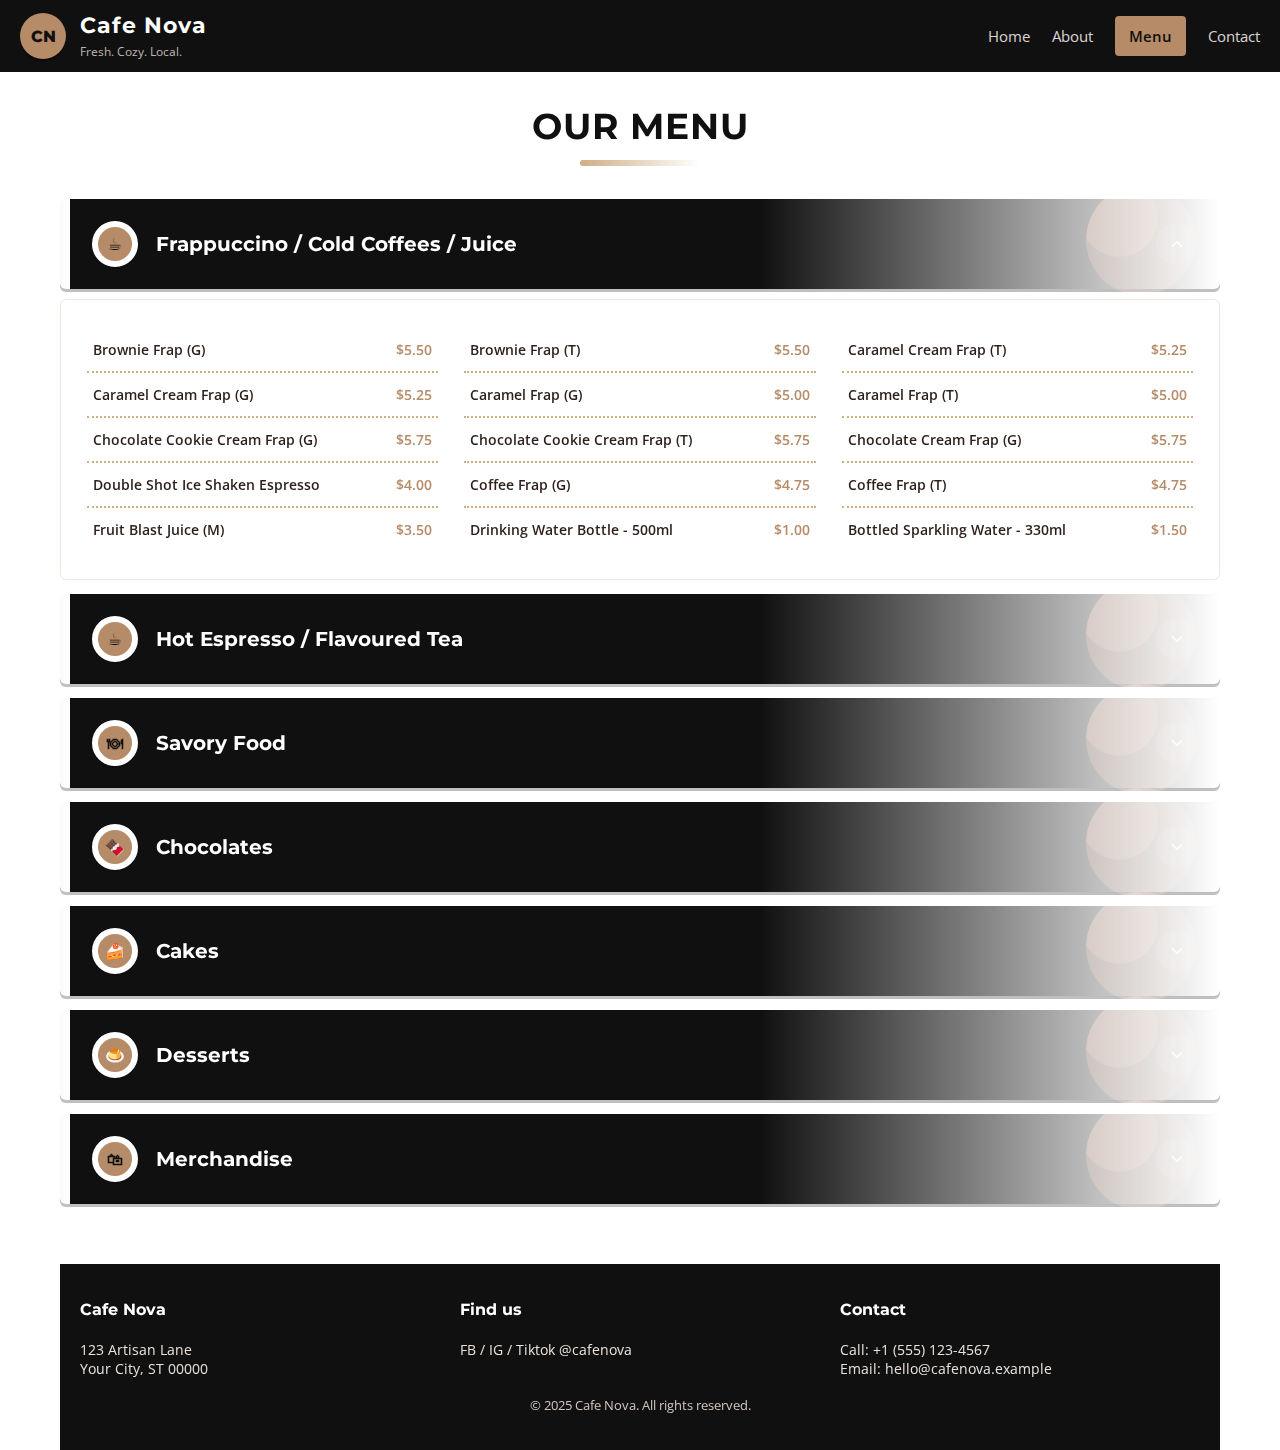
<file: about.html>
<!doctype html>
<html lang="en">
<head>
  <meta charset="utf-8" />
  <meta name="viewport" content="width=device-width,initial-scale=1" />
  <title>Cafe Nova — Our Menu</title>

  <!-- Google Fonts -->
  <link href="https://fonts.googleapis.com/css2?family=Montserrat:wght@600;700;800&family=Open+Sans:wght@300;400;600&display=swap" rel="stylesheet">

  <style>
    :root{
      --dark:#111010;
      --accent:#b68b68;
      --muted:#e9e2dc;
      --sep:#cfae84;
      --panel-bg:linear-gradient(90deg, rgba(17,16,16,1) 0%, rgba(17,16,16,1) 60%, rgba(255,255,255,0) 100%);
      --shadow: 0 3px 0 rgba(0,0,0,0.25);
      --max-width:1200px;
      --radius:6px;
    }

    *{box-sizing:border-box}
    html,body{height:100%}
    body{
      margin:0;
      font-family:'Open Sans',system-ui,Arial, Helvetica, sans-serif;
      color:#231f20;
      background:#fff;
      -webkit-font-smoothing:antialiased;
      -moz-osx-font-smoothing:grayscale;
    }

    /* ---------- Header ---------- */
    .site-header{
      background:var(--dark);
      color:var(--muted);
      padding:12px 20px;
      display:flex;
      align-items:center;
      justify-content:space-between;
      gap:20px;
      position:sticky;
      top:0;
      z-index:20;
    }
    .brand{
      display:flex;
      align-items:center;
      gap:14px;
    }
    .logo{
      width:46px;
      height:46px;
      background:var(--accent);
      border-radius:50%;
      display:flex;
      align-items:center;
      justify-content:center;
      color:var(--dark);
      font-weight:800;
      font-family:'Montserrat',sans-serif;
      box-shadow:var(--shadow);
    }
    .brand h1{
      margin:0;
      font-family:'Montserrat',sans-serif;
      font-size:22px;
      letter-spacing:1px;
      color:#fff;
    }
    .nav{
      display:flex;
      gap:22px;
      align-items:center;
      font-size:15px;
    }
    .nav a{color:#dbd6d1;text-decoration:none}
    .nav a.active{background:var(--accent); padding:10px 14px; border-radius:4px; color:var(--dark); font-weight:600}

    /* ---------- Hero Title ---------- */
    .container{
      max-width:var(--max-width);
      margin:32px auto;
      padding:0 20px;
    }
    .page-title{
      text-align:center;
      margin-bottom:28px;
    }
    .page-title h2{
      font-family:'Montserrat',sans-serif;
      margin:0;
      font-size:36px;
      color:var(--dark);
      letter-spacing:1px;
    }
    .page-sub{
      margin-top:12px;
      height:6px;
      width:120px;
      display:inline-block;
      background:linear-gradient(90deg,var(--sep),transparent);
      border-radius:3px;
    }

    /* ---------- Accordion Menu ---------- */
    .menu-accordion{
      display:flex;
      flex-direction:column;
      gap:14px;
      margin-top:24px;
    }

    .panel{
      background:transparent;
      border-radius:6px;
      position:relative;
      overflow:visible;
    }

    .panel-header{
      display:flex;
      align-items:center;
      gap:18px;
      padding:22px;
      background:var(--panel-bg);
      border-radius:6px;
      box-shadow:var(--shadow);
      cursor:pointer;
      position:relative;
      border-left:10px solid rgba(0,0,0,0);
    }

    /* circular left icon */
    .left-ico{
      min-width:46px;
      min-height:46px;
      border-radius:50%;
      background:var(--accent);
      color:var(--dark);
      display:flex;
      align-items:center;
      justify-content:center;
      font-weight:700;
      box-shadow:0 2px 0 rgba(0,0,0,0.18);
      border:6px solid #fff;
    }
    .panel-header h3{
      margin:0;
      color:#fff;
      font-family:'Montserrat',sans-serif;
      font-size:20px;
      text-shadow:0 1px 0 rgba(0,0,0,0.25);
    }

    /* right chevron */
    .chev{
      margin-left:auto;
      width:42px;
      height:42px;
      border-radius:50%;
      display:flex;
      align-items:center;
      justify-content:center;
      background:rgba(255,255,255,0.12);
    }
    .chev svg{transform:rotate(0deg); transition:transform .25s ease}

    .panel.open .chev svg{transform:rotate(180deg)}

    /* Decorative: coffee circle in header (faux) */
    .coffee-deco{
      position:absolute;
      right:24px;
      top:-14px;
      width:110px;
      height:110px;
      border-radius:50%;
      background:radial-gradient(circle at 30% 30%, #7b4a31 0 35%, #4a2b1c 36% 100%);
      opacity:.9;
      pointer-events:none;
      mix-blend-mode:screen;
    }

    /* panel content (collapsed) */
    .panel-body{
      display:none;
      background:#fff;
      border-radius:6px;
      padding:28px 26px;
      border:1px solid #efe7e1;
      margin-top:10px;
    }
    .panel.open .panel-body{display:block}

    /* menu list layout */
    .menu-columns{
      display:grid;
      grid-template-columns:repeat(3,1fr);
      gap:26px;
    }
    .menu-item{
      padding:12px 6px;
      border-bottom:2px dotted var(--sep);
      font-size:14px;
      color:#2d1f1b;
      display:flex;
      justify-content:space-between;
      align-items:center;
    }
    .menu-item:last-child{border-bottom:0}
    .menu-item .name{font-weight:600}
    .menu-item .price{font-weight:600; color:var(--accent)}

    /* Footer */
    footer{
      margin-top:60px;
      background:var(--dark);
      color:var(--muted);
      padding:36px 20px;
    }
    .footer-inner{
      max-width:var(--max-width);
      margin:0 auto;
      display:flex;
      justify-content:space-between;
      gap:20px;
      align-items:flex-start;
    }
    .footer-col{width:33%}
    .footer-col h4{color:#fff; margin-top:0; font-family:'Montserrat',sans-serif}
    .footer-col p{margin:6px 0 0;font-size:14px}
    .copyright{
      text-align:center;
      padding-top:18px;
      color:#cfc6c0;
      font-size:13px;
    }

    /* responsive */
    @media (max-width:980px){
      .menu-columns{grid-template-columns:repeat(2,1fr)}
      .footer-inner{flex-direction:column; align-items:center}
      .footer-col{width:100%; text-align:center}
      .coffee-deco{display:none}
    }
    @media (max-width:620px){
      .menu-columns{grid-template-columns:1fr}
      .panel-header{padding:16px}
      .page-title h2{font-size:28px}
      .logo{width:40px;height:40px}
    }

    /* small helper for up-arrow (like in screenshot) */
    .to-top{
      position:fixed;
      right:18px;
      bottom:18px;
      width:44px;height:44px;
      background:var(--accent);
      color:var(--dark);
      border-radius:6px;
      display:grid;
      place-items:center;
      box-shadow:0 6px 14px rgba(0,0,0,0.25);
      cursor:pointer;
      z-index:999;
    }

  </style>
</head>
<body>

  <header class="site-header">
    <div class="brand">
      <div class="logo">CN</div>
      <div>
        <h1>Cafe Nova</h1>
        <div style="font-size:12px;color:#bfb6b0;margin-top:4px">Fresh. Cozy. Local.</div>
      </div>
    </div>

    <nav class="nav" aria-label="Main navigation">
      <a href="Cafe Nova.html">Home</a>
      <a href="About1.html">About</a>
      <a href="about.html" class="active">Menu</a>
      <a href="#">Contact</a>
    </nav>
  </header>

  <main class="container" id="top">
    <section class="page-title">
      <h2>OUR MENU</h2>
      <div class="page-sub" aria-hidden="true"></div>
    </section>

    <section class="menu-accordion" id="menuAccordion">

      <!-- Panel 1 -->
      <article class="panel" data-panel="0">
        <div class="panel-header" role="button" aria-expanded="false" tabindex="0">
          <div class="left-ico">☕</div>
          <h3>Frappuccino / Cold Coffees / Juice</h3>
          <div class="chev" aria-hidden="true">
            <svg width="18" height="18" viewBox="0 0 24 24" fill="none"><path d="M6 9l6 6 6-6" stroke="#fff" stroke-width="2" stroke-linecap="round" stroke-linejoin="round"/></svg>
          </div>
          <div class="coffee-deco" aria-hidden="true"></div>
        </div>
        <div class="panel-body">
          <div class="menu-columns">
            <div>
              <div class="menu-item"><span class="name">Brownie Frap (G)</span><span class="price">$5.50</span></div>
              <div class="menu-item"><span class="name">Caramel Cream Frap (G)</span><span class="price">$5.25</span></div>
              <div class="menu-item"><span class="name">Chocolate Cookie Cream Frap (G)</span><span class="price">$5.75</span></div>
              <div class="menu-item"><span class="name">Double Shot Ice Shaken Espresso</span><span class="price">$4.00</span></div>
              <div class="menu-item"><span class="name">Fruit Blast Juice (M)</span><span class="price">$3.50</span></div>
            </div>

            <div>
              <div class="menu-item"><span class="name">Brownie Frap (T)</span><span class="price">$5.50</span></div>
              <div class="menu-item"><span class="name">Caramel Frap (G)</span><span class="price">$5.00</span></div>
              <div class="menu-item"><span class="name">Chocolate Cookie Cream Frap (T)</span><span class="price">$5.75</span></div>
              <div class="menu-item"><span class="name">Coffee Frap (G)</span><span class="price">$4.75</span></div>
              <div class="menu-item"><span class="name">Drinking Water Bottle - 500ml</span><span class="price">$1.00</span></div>
            </div>

            <div>
              <div class="menu-item"><span class="name">Caramel Cream Frap (T)</span><span class="price">$5.25</span></div>
              <div class="menu-item"><span class="name">Caramel Frap (T)</span><span class="price">$5.00</span></div>
              <div class="menu-item"><span class="name">Chocolate Cream Frap (G)</span><span class="price">$5.75</span></div>
              <div class="menu-item"><span class="name">Coffee Frap (T)</span><span class="price">$4.75</span></div>
              <div class="menu-item"><span class="name">Bottled Sparkling Water - 330ml</span><span class="price">$1.50</span></div>
            </div>
          </div>
        </div>
      </article>

      <!-- Panel 2 -->
      <article class="panel" data-panel="1">
        <div class="panel-header" role="button" aria-expanded="false" tabindex="0">
          <div class="left-ico">☕</div>
          <h3>Hot Espresso / Flavoured Tea</h3>
          <div class="chev" aria-hidden="true">
            <svg width="18" height="18" viewBox="0 0 24 24" fill="none"><path d="M6 9l6 6 6-6" stroke="#fff" stroke-width="2" stroke-linecap="round" stroke-linejoin="round"/></svg>
          </div>
          <div class="coffee-deco" aria-hidden="true"></div>
        </div>
        <div class="panel-body">
          <div class="menu-columns">
            <div>
              <div class="menu-item"><span class="name">Espresso Single</span><span class="price">$2.00</span></div>
              <div class="menu-item"><span class="name">Espresso Double</span><span class="price">$2.80</span></div>
              <div class="menu-item"><span class="name">Americano</span><span class="price">$2.60</span></div>
              <div class="menu-item"><span class="name">Cappuccino</span><span class="price">$3.20</span></div>
            </div>

            <div>
              <div class="menu-item"><span class="name">Flat White</span><span class="price">$3.40</span></div>
              <div class="menu-item"><span class="name">Latte</span><span class="price">$3.40</span></div>
              <div class="menu-item"><span class="name">Mocha</span><span class="price">$3.80</span></div>
              <div class="menu-item"><span class="name">Herbal Tea</span><span class="price">$2.20</span></div>
            </div>

            <div>
              <div class="menu-item"><span class="name">Earl Grey</span><span class="price">$2.20</span></div>
              <div class="menu-item"><span class="name">Green Tea</span><span class="price">$2.20</span></div>
              <div class="menu-item"><span class="name">Chai Latte</span><span class="price">$3.10</span></div>
              <div class="menu-item"><span class="name">Hot Chocolate</span><span class="price">$3.00</span></div>
            </div>
          </div>
        </div>
      </article>

      <!-- Panel 3 -->
      <article class="panel" data-panel="2">
        <div class="panel-header" role="button" aria-expanded="false" tabindex="0">
          <div class="left-ico">🍽</div>
          <h3>Savory Food</h3>
          <div class="chev" aria-hidden="true">
            <svg width="18" height="18" viewBox="0 0 24 24" fill="none"><path d="M6 9l6 6 6-6" stroke="#fff" stroke-width="2" stroke-linecap="round" stroke-linejoin="round"/></svg>
          </div>
          <div class="coffee-deco" aria-hidden="true"></div>
        </div>
        <div class="panel-body">
          <div class="menu-columns">
            <div>
              <div class="menu-item"><span class="name">Club Sandwich</span><span class="price">$6.50</span></div>
              <div class="menu-item"><span class="name">Grilled Panini</span><span class="price">$6.00</span></div>
              <div class="menu-item"><span class="name">Caesar Salad</span><span class="price">$5.50</span></div>
            </div>

            <div>
              <div class="menu-item"><span class="name">Tomato Basil Soup</span><span class="price">$4.50</span></div>
              <div class="menu-item"><span class="name">Quiche of the Day</span><span class="price">$5.80</span></div>
              <div class="menu-item"><span class="name">Loaded Fries</span><span class="price">$4.00</span></div>
            </div>

            <div>
              <div class="menu-item"><span class="name">Avocado Toast</span><span class="price">$5.25</span></div>
              <div class="menu-item"><span class="name">BLT</span><span class="price">$5.75</span></div>
              <div class="menu-item"><span class="name">Seasonal Grain Bowl</span><span class="price">$7.00</span></div>
            </div>
          </div>
        </div>
      </article>

      <!-- Panel 4 -->
      <article class="panel" data-panel="3">
        <div class="panel-header" role="button" aria-expanded="false" tabindex="0">
          <div class="left-ico">🍫</div>
          <h3>Chocolates</h3>
          <div class="chev" aria-hidden="true">
            <svg width="18" height="18" viewBox="0 0 24 24" fill="none"><path d="M6 9l6 6 6-6" stroke="#fff" stroke-width="2" stroke-linecap="round" stroke-linejoin="round"/></svg>
          </div>
          <div class="coffee-deco" aria-hidden="true"></div>
        </div>
        <div class="panel-body">
          <div class="menu-columns">
            <div>
              <div class="menu-item"><span class="name">Signature Truffle Box (8pc)</span><span class="price">$10.00</span></div>
              <div class="menu-item"><span class="name">Hazelnut Brownie</span><span class="price">$3.50</span></div>
            </div>
            <div>
              <div class="menu-item"><span class="name">Chocolate Bark</span><span class="price">$4.50</span></div>
              <div class="menu-item"><span class="name">Dark Chocolate Slice</span><span class="price">$3.75</span></div>
            </div>
            <div>
              <div class="menu-item"><span class="name">Chocolate Mousse Cup</span><span class="price">$4.00</span></div>
            </div>
          </div>
        </div>
      </article>

      <!-- Panel 5 -->
      <article class="panel" data-panel="4">
        <div class="panel-header" role="button" aria-expanded="false" tabindex="0">
          <div class="left-ico">🍰</div>
          <h3>Cakes</h3>
          <div class="chev" aria-hidden="true">
            <svg width="18" height="18" viewBox="0 0 24 24" fill="none"><path d="M6 9l6 6 6-6" stroke="#fff" stroke-width="2" stroke-linecap="round" stroke-linejoin="round"/></svg>
          </div>
          <div class="coffee-deco" aria-hidden="true"></div>
        </div>
        <div class="panel-body">
          <div class="menu-columns">
            <div>
              <div class="menu-item"><span class="name">Classic Cheesecake</span><span class="price">$4.50</span></div>
              <div class="menu-item"><span class="name">Red Velvet Slice</span><span class="price">$4.75</span></div>
            </div>
            <div>
              <div class="menu-item"><span class="name">Lemon Drizzle Cake</span><span class="price">$4.00</span></div>
              <div class="menu-item"><span class="name">Carrot Cake</span><span class="price">$4.25</span></div>
            </div>
            <div>
              <div class="menu-item"><span class="name">Chocolate Fudge Cake</span><span class="price">$5.00</span></div>
              <div class="menu-item"><span class="name">Slice of the Day</span><span class="price">$3.50</span></div>
            </div>
          </div>
        </div>
      </article>

      <!-- Panel 6 -->
      <article class="panel" data-panel="5">
        <div class="panel-header" role="button" aria-expanded="false" tabindex="0">
          <div class="left-ico">🍮</div>
          <h3>Desserts</h3>
          <div class="chev" aria-hidden="true">
            <svg width="18" height="18" viewBox="0 0 24 24" fill="none"><path d="M6 9l6 6 6-6" stroke="#fff" stroke-width="2" stroke-linecap="round" stroke-linejoin="round"/></svg>
          </div>
          <div class="coffee-deco" aria-hidden="true"></div>
        </div>
        <div class="panel-body">
          <div class="menu-columns">
            <div>
              <div class="menu-item"><span class="name">Tiramisu</span><span class="price">$4.75</span></div>
              <div class="menu-item"><span class="name">Panna Cotta</span><span class="price">$4.00</span></div>
            </div>
            <div>
              <div class="menu-item"><span class="name">Affogato</span><span class="price">$3.50</span></div>
              <div class="menu-item"><span class="name">Creme Brulee</span><span class="price">$4.25</span></div>
            </div>
            <div>
              <div class="menu-item"><span class="name">Ice Cream Scoop</span><span class="price">$2.50</span></div>
              <div class="menu-item"><span class="name">Seasonal Tart</span><span class="price">$4.50</span></div>
            </div>
          </div>
        </div>
      </article>

      <!-- Panel 7 -->
      <article class="panel" data-panel="6">
        <div class="panel-header" role="button" aria-expanded="false" tabindex="0">
          <div class="left-ico">🛍</div>
          <h3>Merchandise</h3>
          <div class="chev" aria-hidden="true">
            <svg width="18" height="18" viewBox="0 0 24 24" fill="none"><path d="M6 9l6 6 6-6" stroke="#fff" stroke-width="2" stroke-linecap="round" stroke-linejoin="round"/></svg>
          </div>
          <div class="coffee-deco" aria-hidden="true"></div>
        </div>
        <div class="panel-body">
          <div class="menu-columns">
            <div>
              <div class="menu-item"><span class="name">Cafe Nova Mug</span><span class="price">$8.00</span></div>
              <div class="menu-item"><span class="name">Tote Bag</span><span class="price">$10.00</span></div>
            </div>
            <div>
              <div class="menu-item"><span class="name">Coffee Beans (250g)</span><span class="price">$9.50</span></div>
              <div class="menu-item"><span class="name">Gift Card $25</span><span class="price">$25.00</span></div>
            </div>
            <div>
              <div class="menu-item"><span class="name">Coffee Subscription</span><span class="price">$20/mo</span></div>
            </div>
          </div>
        </div>
      </article>

    </section>

    <footer>
      <div class="footer-inner">
        <div class="footer-col">
          <h4>Cafe Nova</h4>
          <p>123 Artisan Lane<br/>Your City, ST 00000</p>
        </div>
        <div class="footer-col">
          <h4>Find us</h4>
          <p>FB / IG / Tiktok @cafenova</p>
        </div>
        <div class="footer-col">
          <h4>Contact</h4>
          <p>Call: +1 (555) 123-4567<br/>Email: hello@cafenova.example</p>
        </div>
      </div>
      <div class="copyright">© 2025 Cafe Nova. All rights reserved.</div>
    </footer>

    <div class="to-top" id="toTop" title="Back to top" aria-hidden="true">↑</div>
  </main>

  <script>
    // Accordion behaviour: only one open at a time
    (function(){
      const panels = document.querySelectorAll('.panel');
      const panelHeaderList = document.querySelectorAll('.panel-header');

      function closeAll(){
        panels.forEach(p => {
          p.classList.remove('open');
          p.querySelector('.panel-header').setAttribute('aria-expanded','false');
        });
      }

      panelHeaderList.forEach(header => {
        header.addEventListener('click', ()=> {
          const panel = header.parentElement;
          const isOpen = panel.classList.contains('open');
          if(isOpen){
            panel.classList.remove('open');
            header.setAttribute('aria-expanded','false');
          } else {
            closeAll();
            panel.classList.add('open');
            header.setAttribute('aria-expanded','true');
            // scroll into view for small screens
            setTimeout(()=> {
              panel.scrollIntoView({behavior:'smooth', block:'start'});
            }, 120);
          }
        });

        // keyboard accessibility (Enter / Space)
        header.addEventListener('keydown', (e)=>{
          if(e.key === 'Enter' || e.key === ' '){
            e.preventDefault();
            header.click();
          }
        });
      });

      // Optionally open the first panel
      panels[0].classList.add('open');
      panels[0].querySelector('.panel-header').setAttribute('aria-expanded','true');

      // back to top button
      const toTop = document.getElementById('toTop');
      toTop.addEventListener('click', ()=> {
        window.scrollTo({top:0, behavior:'smooth'});
      });
      // show/hide
      window.addEventListener('scroll', ()=>{
        if(window.scrollY > 300) toTop.style.display = 'grid';
        else toTop.style.display = 'none';
      });
      toTop.style.display = 'none';
    })();
  </script>
</body>
</html>
</file>
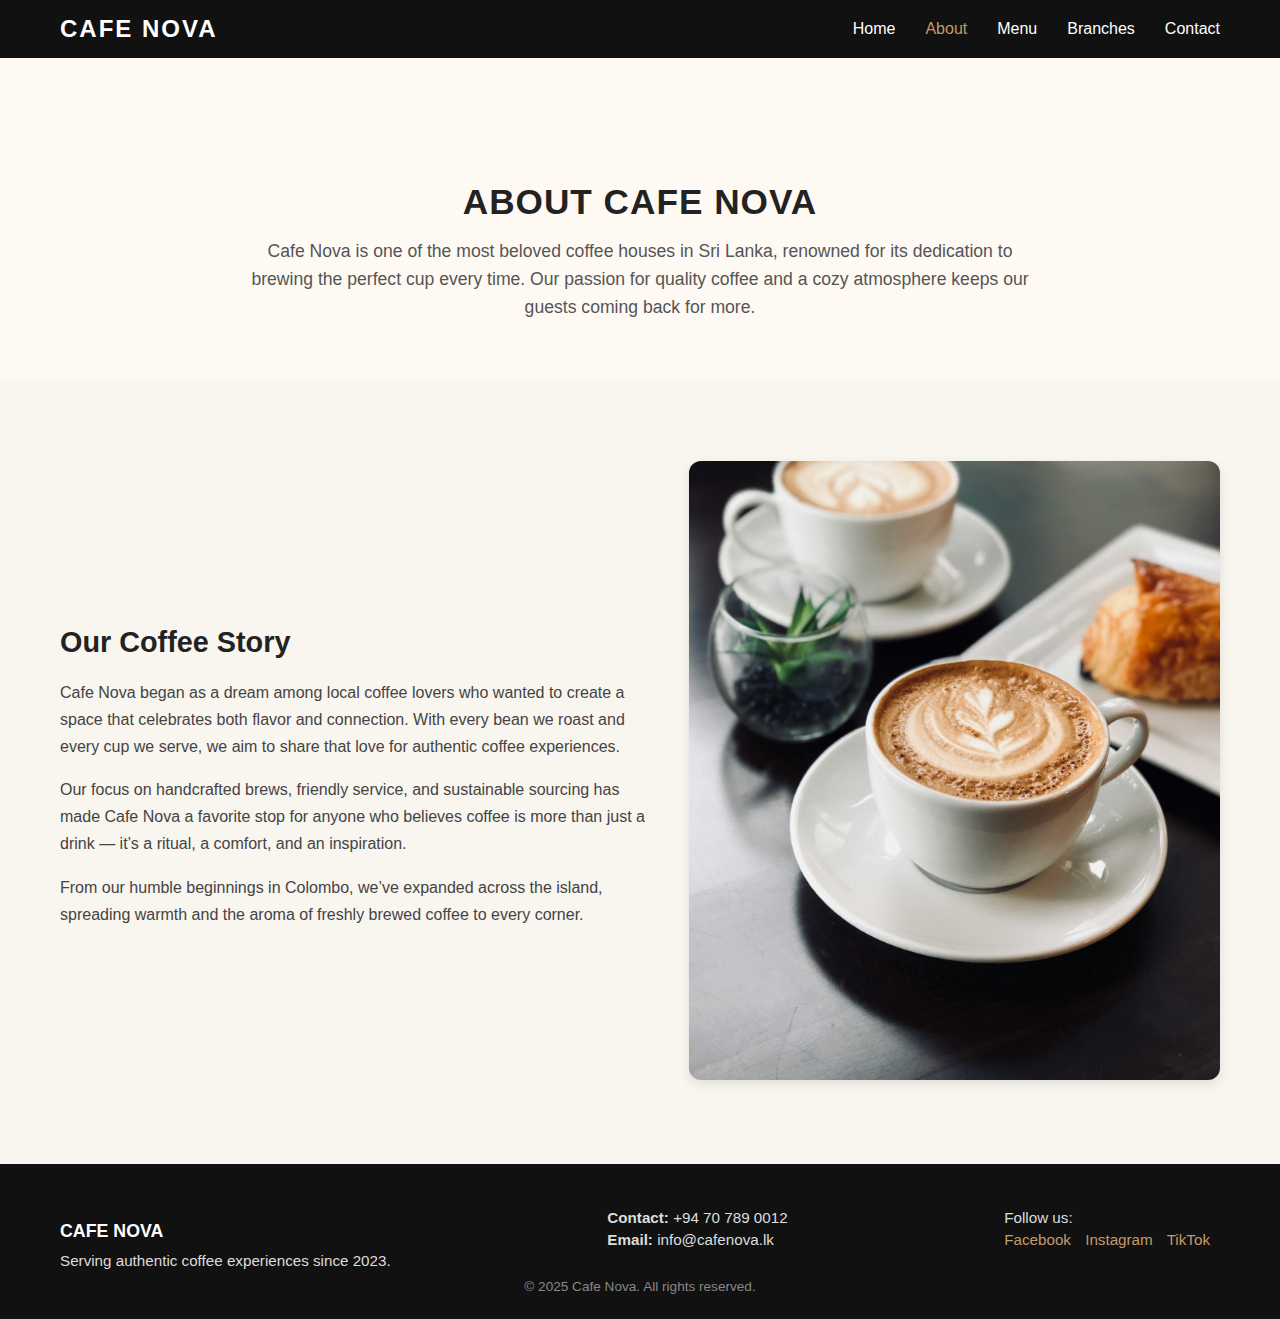
<file: About1.html>
<!DOCTYPE html>
<html lang="en">
<head>
  <meta charset="UTF-8" />
  <meta name="viewport" content="width=device-width, initial-scale=1.0" />
  <title>Cafe Nova | About Us</title>
  <link rel="stylesheet" href="about style.css" />
  <script src="about.js" defer></script>
</head>

<body>
  <!-- Header -->
  <header class="navbar">
    <div class="logo">CAFE NOVA</div>
    <nav>
      <ul>
        <li><a href="Cafe Nova.html">Home</a></li>
        <li><a class="active" href="about.html">About</a></li>
        <li><a href="about.html">Menu</a></li>
        <li><a href="branches.html">Branches</a></li>
        <li><a href="contact.html">Contact</a></li>
      </ul>
    </nav>
  </header>

  <!-- About Section -->
  <section class="about-intro">
    <h1>ABOUT CAFE NOVA</h1>
    <p>
      Cafe Nova is one of the most beloved coffee houses in Sri Lanka, renowned for
      its dedication to brewing the perfect cup every time. Our passion for quality
      coffee and a cozy atmosphere keeps our guests coming back for more.
    </p>
  </section>

  <!-- Coffee Story Section -->
  <section class="story">
    <div class="story-content">
      <div class="story-text">
        <h2>Our Coffee Story</h2>
        <p>
          Cafe Nova began as a dream among local coffee lovers who wanted to
          create a space that celebrates both flavor and connection. With every
          bean we roast and every cup we serve, we aim to share that love for
          authentic coffee experiences.
        </p>
        <p>
          Our focus on handcrafted brews, friendly service, and sustainable sourcing
          has made Cafe Nova a favorite stop for anyone who believes coffee is more
          than just a drink — it’s a ritual, a comfort, and an inspiration.
        </p>
        <p>
          From our humble beginnings in Colombo, we’ve expanded across the island,
          spreading warmth and the aroma of freshly brewed coffee to every corner.
        </p>
      </div>
      <div class="story-image">
        <img src="coffee.jpg" alt="Cafe Nova Coffee" />
      </div>
    </div>
  </section>

  <!-- Footer -->
  <footer class="footer">
    <div class="footer-container">
      <div class="footer-left">
        <h3>CAFE NOVA</h3>
        <p>Serving authentic coffee experiences since 2023.</p>
      </div>
      <div class="footer-center">
        <p><strong>Contact:</strong> +94 70 789 0012</p>
        <p><strong>Email:</strong> info@cafenova.lk</p>
      </div>
      <div class="footer-right">
        <p>Follow us:</p>
        <div class="socials">
          <a href="#">Facebook</a>
          <a href="#">Instagram</a>
          <a href="#">TikTok</a>
        </div>
      </div>
    </div>
    <p class="copyright">© 2025 Cafe Nova. All rights reserved.</p>
  </footer>
</body>
</html>
</file>
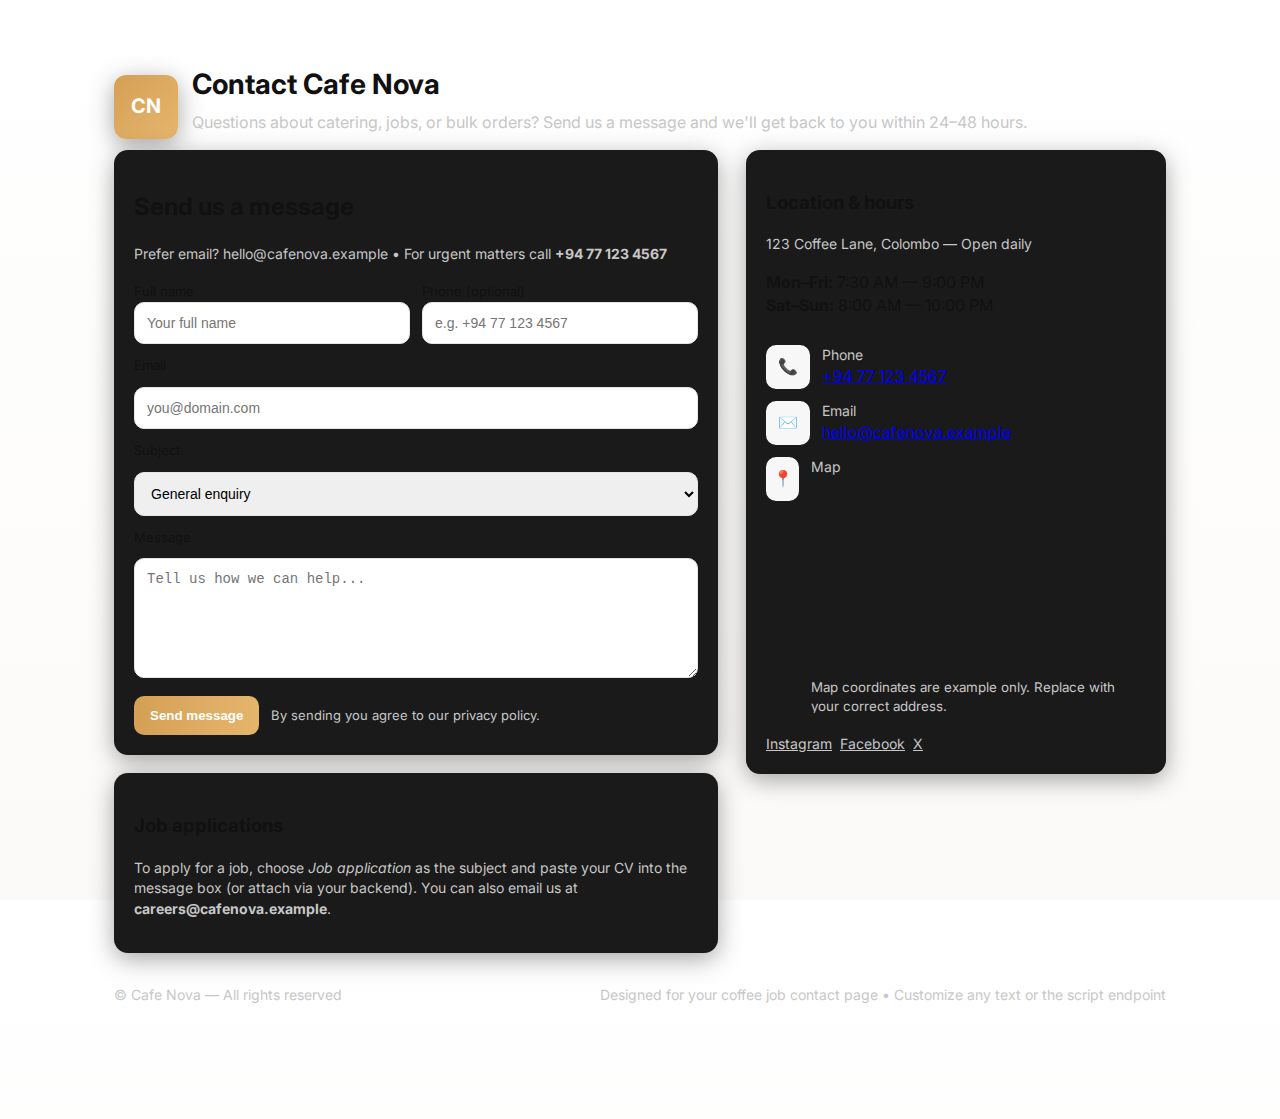
<file: contact.html>
<!doctype html>
<html lang="en">
<head>
  <meta charset="utf-8" />
  <meta name="viewport" content="width=device-width, initial-scale=1" />
  <title>Cafe Nova — Contact</title>
  <meta name="description" content="Contact Cafe Nova — hours, location, phone, and a contact form." />
  <link rel="preconnect" href="https://fonts.gstatic.com" crossorigin>
  <link href="https://fonts.googleapis.com/css2?family=Inter:wght@300;400;600;700&display=swap" rel="stylesheet">
  <style>
    :root{--bg:#0f0f0f;--card:#1a1a1a;--muted:#c7c7c7;--accent:#d4a056;--accent-2:#e6b56c;--shadow:0 6px 24px rgba(0,0,0,0.35);--radius:14px}
    *{box-sizing:border-box}
    html,body{height:100%}
    body{font-family:Inter,system-ui,-apple-system,'Segoe UI',Roboto,'Helvetica Neue',Arial;line-height:1.45;margin:0;background:linear-gradient(180deg,#fff 0%,#fbfaf8 100%);color:#111}
    .container{max-width:1100px;margin:40px auto;padding:24px}
    .grid{display:grid;grid-template-columns:1fr 420px;gap:28px}
    header{display:flex;align-items:center;gap:14px}
    .logo{width:64px;height:64px;border-radius:12px;background:linear-gradient(135deg,var(--accent),var(--accent-2));display:flex;align-items:center;justify-content:center;color:white;font-weight:700;font-size:20px;box-shadow:var(--shadow)}
    h1{margin:0;font-size:28px}
    p.lead{color:var(--muted);margin-top:6px}

    /* Card */
    .card{background:var(--card);padding:20px;border-radius:var(--radius);box-shadow:var(--shadow)}

    /* Contact form */
    form{display:flex;flex-direction:column;gap:12px}
    label{font-size:13px;color:#111}
    input[type=text],input[type=email],textarea,select{width:100%;padding:12px;border-radius:10px;border:1px solid #e6e6e6;font-size:14px}
    textarea{min-height:120px;resize:vertical}
    .row{display:grid;grid-template-columns:1fr 1fr;gap:12px}
    .btn{display:inline-block;padding:12px 16px;border-radius:10px;border:0;background:linear-gradient(90deg,var(--accent),var(--accent-2));color:white;font-weight:600;cursor:pointer}
    .muted{color:var(--muted);font-size:14px}

    /* Sidebar */
    .details{display:flex;flex-direction:column;gap:12px}
    .detail-item{display:flex;gap:12px;align-items:flex-start}
    .icon{width:44px;height:44px;border-radius:10px;background:#f7f7f7;display:flex;align-items:center;justify-content:center;font-weight:600;color:var(--accent)}
    .map{border-radius:10px;overflow:hidden}

    /* small screens */
    @media (max-width:900px){
      .grid{grid-template-columns:1fr;}
      .container{padding:16px;margin:20px}
      .row{grid-template-columns:1fr}
    }

    /* success message */
    .success{padding:12px;border-radius:8px;background:#ecfdf5;color:#065f46;border:1px solid #bbf7d0}
    .error{padding:12px;border-radius:8px;background:#fff1f2;color:#7f1d1d;border:1px solid #fecaca}
  </style>
</head>
<body>
  <main class="container">
    <header>
      <div class="logo">CN</div>
      <div>
        <h1>Contact Cafe Nova</h1>
        <p class="lead">Questions about catering, jobs, or bulk orders? Send us a message and we'll get back to you within 24–48 hours.</p>
      </div>
    </header>

    <section class="grid" aria-labelledby="contact-heading">
      <div>
        <div class="card" id="contact">
          <h2 id="contact-heading">Send us a message</h2>
          <p class="muted">Prefer email? hello@cafenova.example • For urgent matters call <strong>+94 77 123 4567</strong></p>

          <!-- Success / error area -->
          <div id="form-status" aria-live="polite" style="margin-top:12px"></div>

          <form id="contact-form" novalidate>
            <div class="row">
              <div>
                <label for="name">Full name</label>
                <input id="name" name="name" type="text" placeholder="Your full name" required />
              </div>
              <div>
                <label for="phone">Phone (optional)</label>
                <input id="phone" name="phone" type="text" placeholder="e.g. +94 77 123 4567" />
              </div>
            </div>

            <label for="email">Email</label>
            <input id="email" name="email" type="email" placeholder="you@domain.com" required />

            <label for="subject">Subject</label>
            <select id="subject" name="subject">
              <option>General enquiry</option>
              <option>Job application — Barista / Kitchen</option>
              <option>Catering / Bulk order</option>
              <option>Feedback</option>
            </select>

            <label for="message">Message</label>
            <textarea id="message" name="message" placeholder="Tell us how we can help..." required></textarea>

            <div style="display:flex;gap:12px;align-items:center;margin-top:6px">
              <button type="submit" class="btn">Send message</button>
              <div class="muted" style="font-size:13px">By sending you agree to our privacy policy.</div>
            </div>
          </form>

          <!-- NOTE: Replace the JavaScript fetch URL below with your real backend endpoint or a service like Formspree/Netlify Forms -->
          <script>
            (function(){
              const form = document.getElementById('contact-form');
              const status = document.getElementById('form-status');

              function show(type, text){
                status.innerHTML = '';
                const el = document.createElement('div');
                el.className = type === 'success' ? 'success' : 'error';
                el.textContent = text;
                status.appendChild(el);
              }

              form.addEventListener('submit', function(e){
                e.preventDefault();
                status.innerHTML = '';

                // Simple client-side validation
                const name = form.name.value.trim();
                const email = form.email.value.trim();
                const message = form.message.value.trim();
                if(!name || !email || !message){
                  show('error','Please fill the required fields (name, email, message).');
                  return;
                }

                // Prepare payload
                const payload = {
                  name, email, phone: form.phone.value.trim(), subject: form.subject.value, message
                };

                // Example: send to a demo endpoint. Replace URL with your backend or a form service.
                const endpoint = 'https://example.com/api/contact'; // <--- CHANGE THIS

                // Show optimistic message
                show('success','Sending message...');

                // Attempt to POST. If you don't have a backend yet, comment the fetch block and optionally use mailto fallback.
                fetch(endpoint, {
                  method: 'POST',
                  headers: { 'Content-Type': 'application/json' },
                  body: JSON.stringify(payload)
                }).then(r=>{
                  if(r.ok){
                    show('success','Thanks — your message was sent. We will reply soon.');
                    form.reset();
                  } else {
                    return r.text().then(t=>{ throw new Error(t || 'Server error') });
                  }
                }).catch(err=>{
                  // If backend isn't set up, fallback to mailto link
                  console.warn('Send failed:', err);
                  show('error','Could not send message from this demo page. To test right away, replace the endpoint in the script with a real URL or use your email client.');
                });

              });
            })();
          </script>
        </div>

        <div style="height:18px"></div>

        <div class="card">
          <h3>Job applications</h3>
          <p class="muted">To apply for a job, choose <em>Job application</em> as the subject and paste your CV into the message box (or attach via your backend). You can also email us at <strong>careers@cafenova.example</strong>.</p>
        </div>
      </div>

      <aside>
        <div class="card details">
          <div>
            <h3>Location & hours</h3>
            <p class="muted">123 Coffee Lane, Colombo — Open daily</p>
            <p><strong>Mon–Fri:</strong> 7:30 AM — 9:00 PM<br><strong>Sat–Sun:</strong> 8:00 AM — 10:00 PM</p>
          </div>

          <div class="detail-item">
            <div class="icon">📞</div>
            <div>
              <div class="muted">Phone</div>
              <div><a href="tel:+94771234567">+94 77 123 4567</a></div>
            </div>
          </div>

          <div class="detail-item">
            <div class="icon">✉️</div>
            <div>
              <div class="muted">Email</div>
              <div><a href="mailto:hello@cafenova.example">hello@cafenova.example</a></div>
            </div>
          </div>

          <div class="detail-item">
            <div class="icon">📍</div>
            <div>
              <div class="muted">Map</div>
              <div class="map" style="margin-top:8px">
                <!-- OpenStreetMap embed (replace coords with your shop's coordinates) -->
                <iframe title="Cafe Nova location" src="https://www.openstreetmap.org/export/embed.html?bbox=79.8583%2C6.9271%2C79.8623%2C6.9291&layer=mapnik" style="border:0;width:100%;height:180px" loading="lazy"></iframe>
                <small style="display:block;margin-top:6px;color:var(--muted)">Map coordinates are example only. Replace with your correct address.</small>
              </div>
            </div>
          </div>

          <div style="margin-top:6px;display:flex;gap:8px">
            <a class="muted" href="#" aria-label="Instagram">Instagram</a>
            <a class="muted" href="#" aria-label="Facebook">Facebook</a>
            <a class="muted" href="#" aria-label="X">X</a>
          </div>
        </div>
      </aside>
    </section>

    <footer style="max-width:1100px;margin:32px auto 90px;display:flex;justify-content:space-between;align-items:center;gap:12px">
      <div class="muted">© Cafe Nova — All rights reserved</div>
      <div class="muted">Designed for your coffee job contact page • Customize any text or the script endpoint</div>
    </footer>
  </main>
</body>
</html>
</file>
<file: about style.css>
body {
  margin: 0;
  font-family: 'Poppins', sans-serif;
  background-color: #fffdf8;
  color: #222;
}

/* Navbar */
.navbar {
  display: flex;
  justify-content: space-between;
  align-items: center;
  background-color: #111;
  color: white;
  padding: 15px 60px;
}

.navbar .logo {
  font-size: 1.5rem;
  font-weight: bold;
  letter-spacing: 2px;
}

.navbar ul {
  list-style: none;
  display: flex;
  gap: 30px;
  margin: 0;
}

.navbar a {
  color: white;
  text-decoration: none;
  font-weight: 500;
}

.navbar a.active,
.navbar a:hover {
  color: #c49a6c;
}

/* About Intro */
.about-intro {
  text-align: center;
  padding: 100px 20px 60px;
  background: #fefaf3;
}

.about-intro h1 {
  font-size: 2.2rem;
  margin-bottom: 15px;
  color: #222;
  letter-spacing: 1px;
}

.about-intro p {
  font-size: 1.1rem;
  max-width: 800px;
  margin: auto;
  color: #555;
  line-height: 1.6;
}

/* Coffee Story */
.story {
  background: #f9f5ef;
  padding: 80px 60px;
}

.story-content {
  display: flex;
  flex-wrap: wrap;
  align-items: center;
  gap: 40px;
  max-width: 1200px;
  margin: auto;
}

.story-text {
  flex: 1 1 50%;
}

.story-text h2 {
  font-size: 1.8rem;
  color: #222;
  margin-bottom: 20px;
}

.story-text p {
  color: #444;
  line-height: 1.7;
  margin-bottom: 15px;
}

.story-image {
  flex: 1 1 45%;
}

.story-image img {
  width: 100%;
  border-radius: 12px;
  box-shadow: 0 4px 12px rgba(0,0,0,0.1);
}

/* Footer */
.footer {
  background: #111;
  color: #ddd;
  padding: 40px 60px 20px;
  font-size: 0.95rem;
}

.footer-container {
  display: flex;
  flex-wrap: wrap;
  justify-content: space-between;
  gap: 30px;
}

.footer h3 {
  color: #fff;
  margin-bottom: 10px;
}

.socials a {
  color: #c49a6c;
  text-decoration: none;
  margin-right: 10px;
}

.socials a:hover {
  text-decoration: underline;
}

.footer p {
  margin: 5px 0;
}

.copyright {
  text-align: center;
  margin-top: 20px;
  font-size: 0.85rem;
  color: #888;
}
</file>
